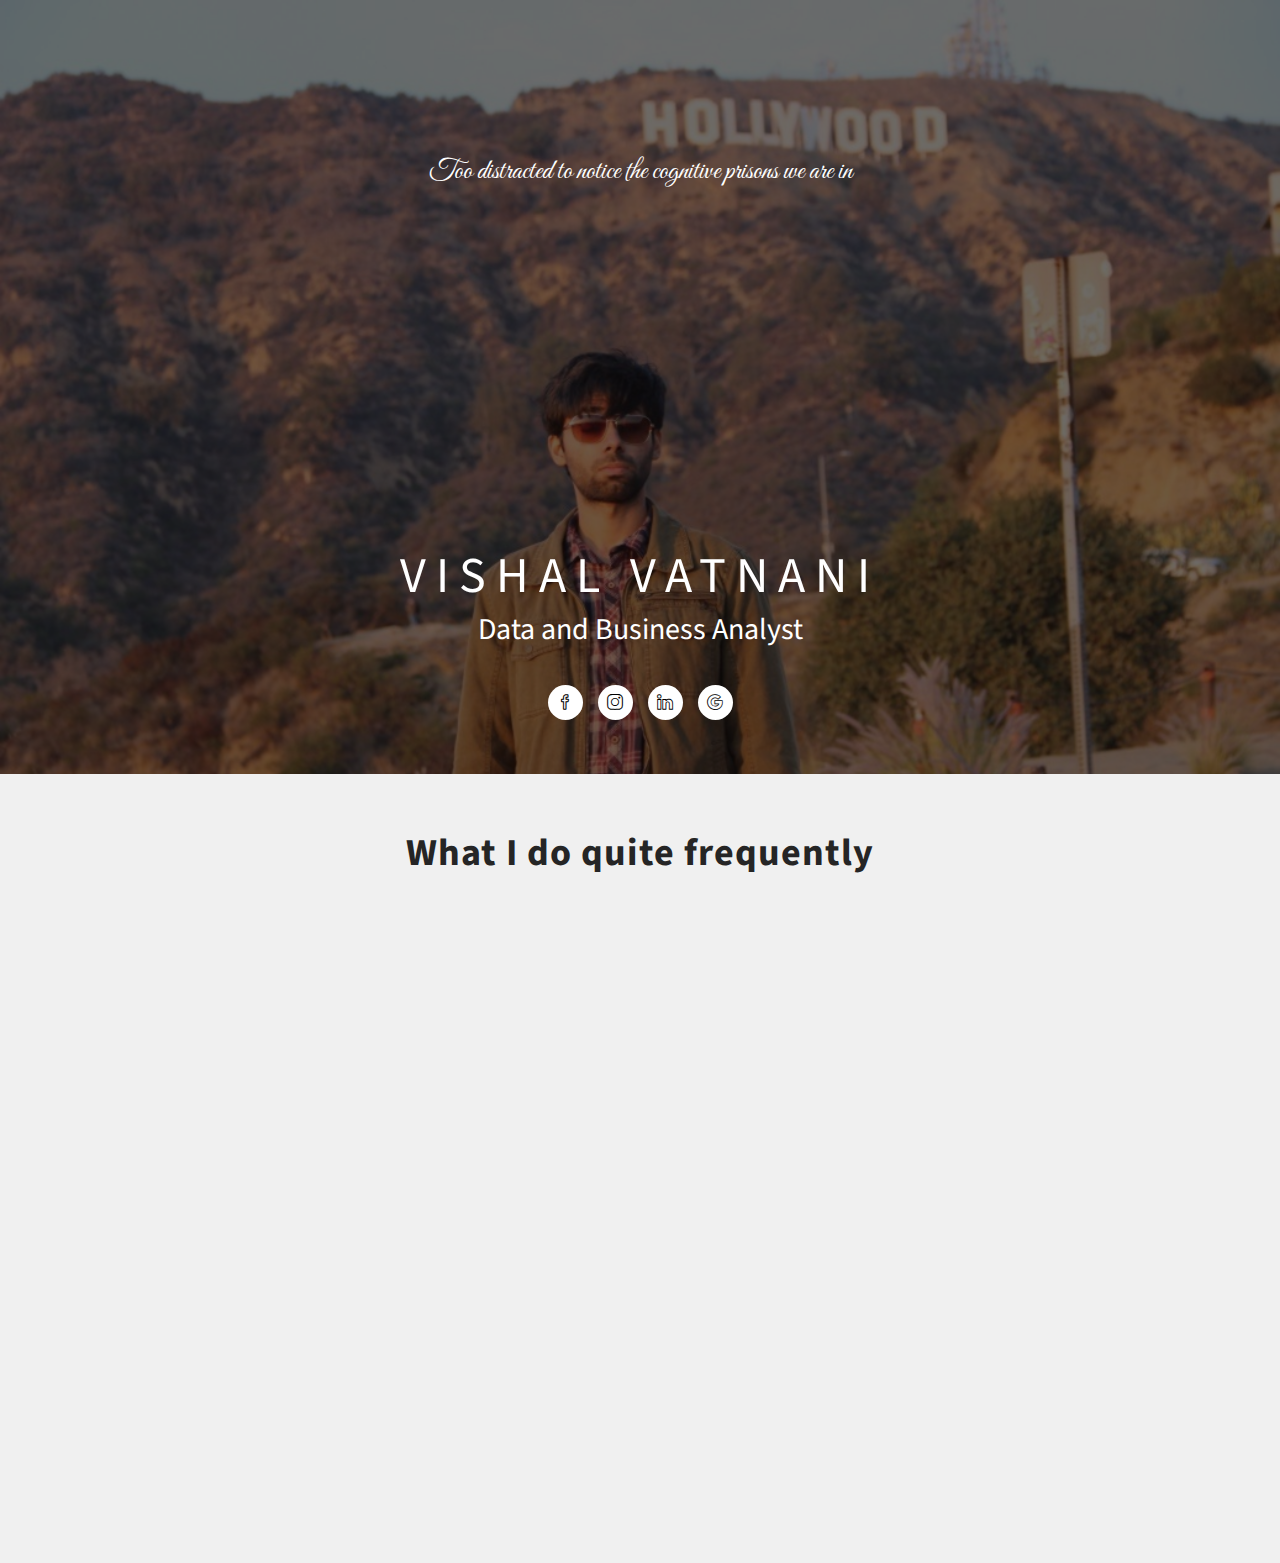
<file: index.html>
<!DOCTYPE html>
<html lang="en">
  <head>
    <!-- Required meta tags -->
    <meta charset="utf-8">
    <meta name="viewport" content="width=device-width, initial-scale=1, shrink-to-fit=no">

    <title>Vishal Vatnani</title>

    <!-- Bootstrap CSS -->
    <link rel="stylesheet" type="text/css" href="assets/css/bootstrap.min.css" >
    <!-- Fonts -->
    <link rel="stylesheet" href="https://use.fontawesome.com/releases/v5.6.3/css/all.css" integrity="sha384-UHRtZLI+pbxtHCWp1t77Bi1L4ZtiqrqD80Kn4Z8NTSRyMA2Fd33n5dQ8lWUE00s/" crossorigin="anonymous">
    <!-- Icon -->
    <link rel="stylesheet" type="text/css" href="assets/fonts/simple-line-icons.css">
    <!-- Slicknav -->
    <link rel="stylesheet" type="text/css" href="assets/css/slicknav.css">
    <!-- Nivo Lightbox -->
    <link rel="stylesheet" type="text/css" href="assets/css/nivo-lightbox.css" >
    <!-- Animate -->
    <link rel="stylesheet" type="text/css" href="assets/css/animate.css">
    <!-- Main Style -->
    <link rel="stylesheet" type="text/css" href="assets/css/main.css">
    <!-- Responsive Style -->
    <link rel="stylesheet" type="text/css" href="assets/css/responsive.css">

  </head>
  <body>

      <!-- Hero Area Start -->
      <div id="hero-area" class="hero-area-bg">
        <div class="overlay"></div>
        <div class="container">
          <div class="row">
            <div class="col-md-12 col-sm-12 text-center">
              <div class="contents">
               
               	<h3 class="script-font">Too distracted to notice the cognitive prisons we are in
               	<br/>
               	</h3>

               
                <div class = "hide-space">
	                <br/>
	                <br/>
	                <br/>
	                <br/>
	                <br/>
	                <br/>
	                <br/>
	                <br/>
	                <br/>
	                <br/>


                </div>

                <h1 class="head-title">Vishal Vatnani</h1>
                <p>Data and Business Analyst</p>

                <ul class="social-icon wow fadeInUp" data-wow-delay="0.8s">
                  <li>
                    <a class="facebook" href="https://fb.com/vishalvatnani"><i class="icon-social-facebook"></i></a>
                  </li>
                  <li>
                  <li>
                    <a class="instagram" href="https://instagram.com/vishalvatnani"><i class="icon-social-instagram"></i></a>
                  </li>
                  <li>
                    <a class="linkedin" href="https://linkedin.com/in/vishal-vatnani-22b81688/"><i class="icon-social-linkedin"></i></a>
                  </li>
                  <li>
                    <a class="google" href="https://plus.google.com/+vishalvatnani15"><i class="icon-social-google"></i></a>
                  </li>
                </ul>
                
              </div>
            </div>
          </div>
        </div>
      </div>
      <!-- Hero Area End -->

    </header>
    <!-- Header Area wrapper End -->

    <!-- Services Section Start -->
    <section id="services" class="services section-padding">
      <h2 class="section-title wow flipInX" data-wow-delay="0.4s">What I do quite frequently</h2>
      <div class="container">
        <div class="row">
          <!-- Services item -->
          <div class="col-md-6 col-lg-3 col-xs-12">
            <div class="services-item wow fadeInDown" data-wow-delay="0.3s">
              <div class="icon">
                <i class="icon-graph"></i>
              </div>
              <div class="services-content">
                <h3><a href="#">Data Analytics</a></h3>
                <p>I play the role of a full-time Data Analyst at Hair & Compounds, Inc. where I design and deploy the necessary analytics implementations to answer questions such as, "What is the churn rate this month? What is our CAC per channel? How many interactions can predict a sale? What are our most loyal customer segments?" <br/> I use Python, R, SQL, BigQuery, Google App Engine, Google Sheets, Data Studio, Tableau, Mode, Elasticsearch, Google Analytics, and anything that I can learn to get "the job done"</p>
              </div>
            </div>
          </div>
          <!-- Services item -->
          <div class="col-md-6 col-lg-3 col-xs-12">
            <div class="services-item wow fadeInDown" data-wow-delay="0.6s">
              <div class="icon">
                <i class="icon-pie-chart"></i>
              </div>
              <div class="services-content">
                <h3><a href="#">Marketing Analytics</a></h3>
                <p>At H&C, I also get to create and monitor ad campaigns on Facebook & Instagram, test hypotheses and design experiments for website & landing pages, curate written and visual content after validating customer needs through data analysis (qualitative and quantitaive); <br/><br/> Apply a "Jobs to be Done" perspective to customer surveys to segment them by their "needs", "anxieties", "struggles", "habits" and then designing value propositions that fit each segment.</p>
              </div>
            </div>
          </div>
          <!-- Services item -->
          <div class="col-md-6 col-lg-3 col-xs-12">
            <div class="services-item wow fadeInDown" data-wow-delay="0.9s">
              <div class="icon">
                <i class="icon-rocket"></i>
              </div>
              <div class="services-content">
                <h3><a href="#">Web App Development</a></h3>
                <p>Again, at H&C, I maintain and develop the front-end Shopify store and implement analytics & tracking using Javascript, Firebase, and Google Tag Manager. For website optimization and improvements, I use HTML, CSS, JS. I also create high level dashboards using R-shiny. Outside of work, I work on Wordpress and Django to create hobby websites and blogs for my friends. I also used Eve and Flask (Python + MongoDB) for an analytics API development project with Utonexus.com</p>
              </div>
            </div>
          </div>
          <!-- Services item -->
          <div class="col-md-6 col-lg-3 col-xs-12">
            <div class="services-item wow fadeInDown" data-wow-delay="1.2s">
              <div class="icon">
                <i class="icon-puzzle"></i>
              </div>
              <div class="services-content">
                <h3><a href="#">Academic Research</a></h3>
                <p>Above all, I am most passionate about academic research in Information Systems and HCI. I am currently in the process of re-writing my paper that I submitted to CHI 2019 conference. My favorite research topics are behavioral and quantitative in nature involving the study of computer mediated collaboration, virtual groups, sociology & information technology, and psychological personality</p>
              </div>
            </div>
          </div>
        </div>
      </div>
    </section>
    <!-- Services Section End -->



    <!-- jQuery first, then Popper.js, then Bootstrap JS -->
    <script src="assets/js/jquery-min.js"></script>
    <script src="assets/js/popper.min.js"></script>
    <script src="assets/js/bootstrap.min.js"></script>
    <script src="assets/js/jquery.mixitup.js"></script>
    <script src="assets/js/jquery.counterup.min.js"></script>
    <script src="assets/js/waypoints.min.js"></script>
    <script src="assets/js/wow.js"></script>
    <script src="assets/js/jquery.nav.js"></script>
    <script src="assets/js/jquery.easing.min.js"></script>  
    <script src="assets/js/nivo-lightbox.js"></script>
    <script src="assets/js/jquery.slicknav.js"></script>
    <script src="assets/js/main.js"></script>

  </body>
</html>
</file>
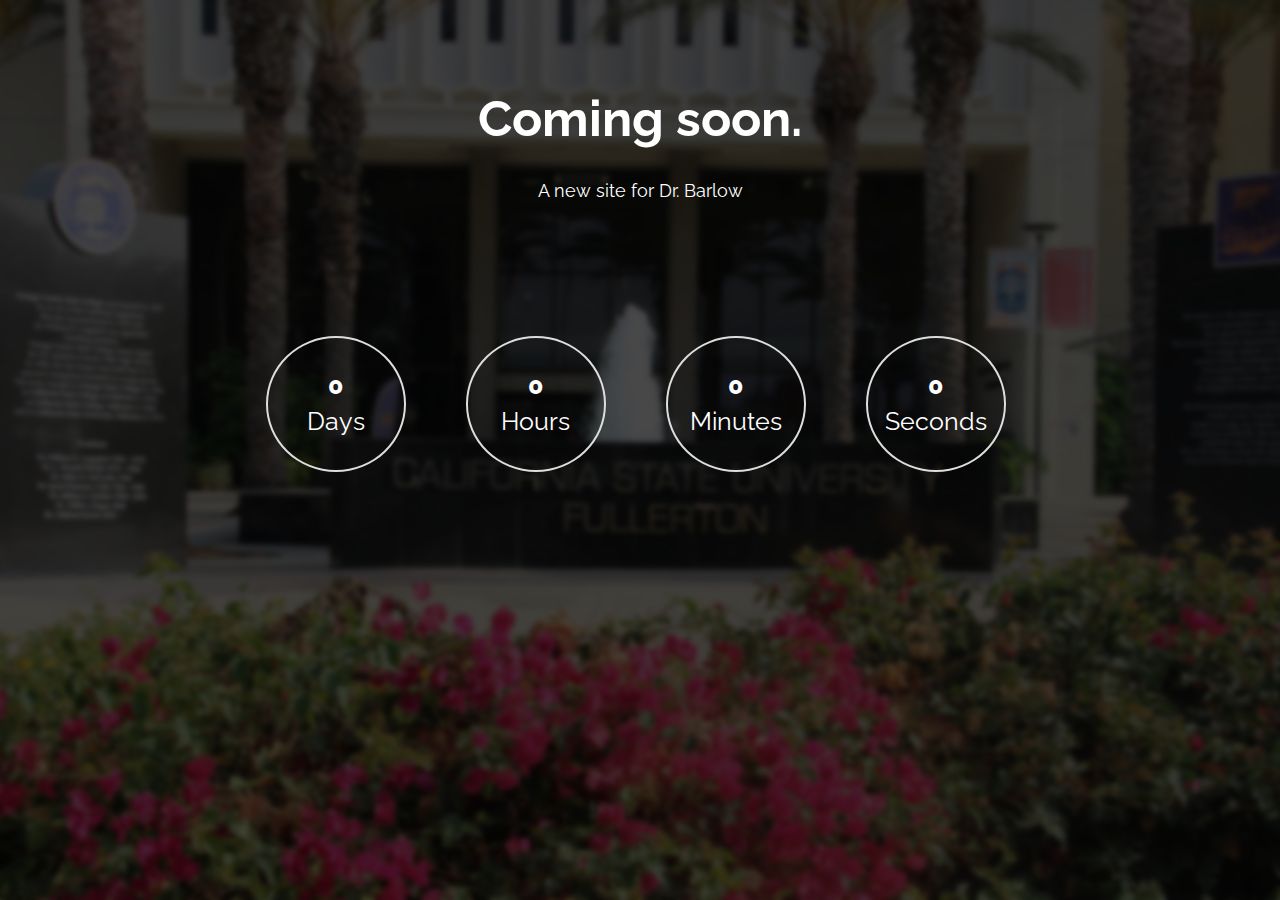
<file: aam-coming-soon/index.html>
<!DOCTYPE html><html lang="en" >  <head>    <meta charset="utf-8">    <meta http-equiv="X-UA-Compatible" content="IE=edge">    <meta name="viewport" content="width=device-width, initial-scale=1">    <title>Coming soon!</title>	<!--Core CSS -->	<link href="http://maxcdn.bootstrapcdn.com/font-awesome/4.2.0/css/font-awesome.min.css" rel="stylesheet">	<link rel="stylesheet" href="css/animate.css">    <link href="css/bootstrap.min.css" rel="stylesheet">	 <!-- Custom styles for this template -->    <link href="style.css" rel="stylesheet">    <link href="css/style-responsive.css" rel="stylesheet">  </head>  <body >  <!-- Header Section Start -->	<header id="header_part">		<div class="header_part" id="head">			<div class="overlay">				<div class="start_part">							<div class="container">							<div class="row">								<div class="col-xs-12 col-sm-12 col-md-12 col-lg-12">									<div class="row">									<br/>									<br/>									<br/>										<!-- Site Title start-->											<div class="site_title">											<h1>Coming soon.</h1>											<p>A new site for Dr. Barlow</p>											<br/>											<br/>											<br/>										</div>										<!-- Site Title end-->										<!-- Countdown start -->										<div class="countdown wow bounceInUp">											<div class="defaultCountdown"></div>										</div>										<!-- Countdown end-->									</div>								</div>							</div>						</div>				</div>	   <!--Core js-->    <script src="https://ajax.googleapis.com/ajax/libs/jquery/1.11.1/jquery.min.js"></script>    <script src="js/bootstrap.min.js"></script>    <script src="js/jquery.smooth-scroll.js"></script>    <script src="js/wow.min.js"></script>    <script src="js/jquery.countdown.min.js"></script>	<!--common script init for all pages-->    <script src="js/script.js"></script>	  </body></html>
</file>
<file: assets/fonts/simple-line-icons.css>
@font-face {
	font-family: 'Simple-Line-Icons';
	src:url('../fonts/line-icons/Simple-Line-Icons.eot');
	src:url('../fonts/line-icons/Simple-Line-Icons.eot?#iefix') format('embedded-opentype'),
		url('../fonts/line-icons/Simple-Line-Icons.woff') format('woff'),
		url('../fonts/line-icons/Simple-Line-Icons.ttf') format('truetype'),
		url('../fonts/line-icons/Simple-Line-Icons.svg#Simple-Line-Icons') format('svg');
		font-weight: normal;
		font-style: normal;
}
/*
 Use the following CSS code if you want to have a class per icon.
 Instead of a list of all class selectors, you can use the generic [class*="icon-"] selector, but it's slower:
*/
.icon-user,
.icon-people,
.icon-user-female,
.icon-user-follow,
.icon-user-following,
.icon-user-unfollow,
.icon-login,
.icon-logout,
.icon-emotsmile,
.icon-phone,
.icon-call-end,
.icon-call-in,
.icon-call-out,
.icon-map,
.icon-location-pin,
.icon-direction,
.icon-directions,
.icon-compass,
.icon-layers,
.icon-menu,
.icon-list,
.icon-options-vertical,
.icon-options,
.icon-arrow-down,
.icon-arrow-left,
.icon-arrow-right,
.icon-arrow-up,
.icon-arrow-up-circle,
.icon-arrow-left-circle,
.icon-arrow-right-circle,
.icon-arrow-down-circle,
.icon-check,
.icon-clock,
.icon-plus,
.icon-minus,
.icon-close,
.icon-event,
.icon-exclamation,
.icon-organization,
.icon-trophy,
.icon-screen-smartphone,
.icon-screen-desktop,
.icon-plane,
.icon-notebook,
.icon-mustache,
.icon-mouse,
.icon-magnet,
.icon-energy,
.icon-disc,
.icon-cursor,
.icon-cursor-move,
.icon-crop,
.icon-chemistry,
.icon-speedometer,
.icon-shield,
.icon-screen-tablet,
.icon-magic-wand,
.icon-hourglass,
.icon-graduation,
.icon-ghost,
.icon-game-controller,
.icon-fire,
.icon-eyeglass,
.icon-envelope-open,
.icon-envelope-letter,
.icon-bell,
.icon-badge,
.icon-anchor,
.icon-wallet,
.icon-vector,
.icon-speech,
.icon-puzzle,
.icon-printer,
.icon-present,
.icon-playlist,
.icon-pin,
.icon-picture,
.icon-handbag,
.icon-globe-alt,
.icon-globe,
.icon-folder-alt,
.icon-folder,
.icon-film,
.icon-feed,
.icon-drop,
.icon-drawer,
.icon-docs,
.icon-doc,
.icon-diamond,
.icon-cup,
.icon-calculator,
.icon-bubbles,
.icon-briefcase,
.icon-book-open,
.icon-basket-loaded,
.icon-basket,
.icon-bag,
.icon-action-undo,
.icon-action-redo,
.icon-wrench,
.icon-umbrella,
.icon-trash,
.icon-tag,
.icon-support,
.icon-frame,
.icon-size-fullscreen,
.icon-size-actual,
.icon-shuffle,
.icon-share-alt,
.icon-share,
.icon-rocket,
.icon-question,
.icon-pie-chart,
.icon-pencil,
.icon-note,
.icon-loop,
.icon-home,
.icon-grid,
.icon-graph,
.icon-microphone,
.icon-music-tone-alt,
.icon-music-tone,
.icon-earphones-alt,
.icon-earphones,
.icon-equalizer,
.icon-like,
.icon-dislike,
.icon-control-start,
.icon-control-rewind,
.icon-control-play,
.icon-control-pause,
.icon-control-forward,
.icon-control-end,
.icon-volume-1,
.icon-volume-2,
.icon-volume-off,
.icon-calendar,
.icon-bulb,
.icon-chart,
.icon-ban,
.icon-bubble,
.icon-camrecorder,
.icon-camera,
.icon-cloud-download,
.icon-cloud-upload,
.icon-envelope,
.icon-eye,
.icon-flag,
.icon-heart,
.icon-info,
.icon-key,
.icon-link,
.icon-lock,
.icon-lock-open,
.icon-magnifier,
.icon-magnifier-add,
.icon-magnifier-remove,
.icon-paper-clip,
.icon-paper-plane,
.icon-power,
.icon-refresh,
.icon-reload,
.icon-settings,
.icon-star,
.icon-symbol-female,
.icon-symbol-male,
.icon-target,
.icon-credit-card,
.icon-paypal,
.icon-social-tumblr,
.icon-social-twitter,
.icon-social-facebook,
.icon-social-instagram,
.icon-social-linkedin,
.icon-social-pinterest,
.icon-social-github,
.icon-social-google,
.icon-social-reddit,
.icon-social-skype,
.icon-social-dribbble,
.icon-social-behance,
.icon-social-foursqare,
.icon-social-soundcloud,
.icon-social-spotify,
.icon-social-stumbleupon,
.icon-social-youtube,
.icon-social-dropbox,
.icon-social-vkontakte,
.icon-social-steam {
  font-family: 'simple-line-icons';
  speak: none;
  font-style: normal;
  font-weight: normal;
  font-variant: normal;
  text-transform: none;
  line-height: 1;
  /* Better Font Rendering =========== */
  -webkit-font-smoothing: antialiased;
  -moz-osx-font-smoothing: grayscale;
}
.icon-user:before {
  content: "\e005";
}
.icon-people:before {
  content: "\e001";
}
.icon-user-female:before {
  content: "\e000";
}
.icon-user-follow:before {
  content: "\e002";
}
.icon-user-following:before {
  content: "\e003";
}
.icon-user-unfollow:before {
  content: "\e004";
}
.icon-login:before {
  content: "\e066";
}
.icon-logout:before {
  content: "\e065";
}
.icon-emotsmile:before {
  content: "\e021";
}
.icon-phone:before {
  content: "\e600";
}
.icon-call-end:before {
  content: "\e048";
}
.icon-call-in:before {
  content: "\e047";
}
.icon-call-out:before {
  content: "\e046";
}
.icon-map:before {
  content: "\e033";
}
.icon-location-pin:before {
  content: "\e096";
}
.icon-direction:before {
  content: "\e042";
}
.icon-directions:before {
  content: "\e041";
}
.icon-compass:before {
  content: "\e045";
}
.icon-layers:before {
  content: "\e034";
}
.icon-menu:before {
  content: "\e601";
}
.icon-list:before {
  content: "\e067";
}
.icon-options-vertical:before {
  content: "\e602";
}
.icon-options:before {
  content: "\e603";
}
.icon-arrow-down:before {
  content: "\e604";
}
.icon-arrow-left:before {
  content: "\e605";
}
.icon-arrow-right:before {
  content: "\e606";
}
.icon-arrow-up:before {
  content: "\e607";
}
.icon-arrow-up-circle:before {
  content: "\e078";
}
.icon-arrow-left-circle:before {
  content: "\e07a";
}
.icon-arrow-right-circle:before {
  content: "\e079";
}
.icon-arrow-down-circle:before {
  content: "\e07b";
}
.icon-check:before {
  content: "\e080";
}
.icon-clock:before {
  content: "\e081";
}
.icon-plus:before {
  content: "\e095";
}
.icon-minus:before {
  content: "\e615";
}
.icon-close:before {
  content: "\e082";
}
.icon-event:before {
  content: "\e619";
}
.icon-exclamation:before {
  content: "\e617";
}
.icon-organization:before {
  content: "\e616";
}
.icon-trophy:before {
  content: "\e006";
}
.icon-screen-smartphone:before {
  content: "\e010";
}
.icon-screen-desktop:before {
  content: "\e011";
}
.icon-plane:before {
  content: "\e012";
}
.icon-notebook:before {
  content: "\e013";
}
.icon-mustache:before {
  content: "\e014";
}
.icon-mouse:before {
  content: "\e015";
}
.icon-magnet:before {
  content: "\e016";
}
.icon-energy:before {
  content: "\e020";
}
.icon-disc:before {
  content: "\e022";
}
.icon-cursor:before {
  content: "\e06e";
}
.icon-cursor-move:before {
  content: "\e023";
}
.icon-crop:before {
  content: "\e024";
}
.icon-chemistry:before {
  content: "\e026";
}
.icon-speedometer:before {
  content: "\e007";
}
.icon-shield:before {
  content: "\e00e";
}
.icon-screen-tablet:before {
  content: "\e00f";
}
.icon-magic-wand:before {
  content: "\e017";
}
.icon-hourglass:before {
  content: "\e018";
}
.icon-graduation:before {
  content: "\e019";
}
.icon-ghost:before {
  content: "\e01a";
}
.icon-game-controller:before {
  content: "\e01b";
}
.icon-fire:before {
  content: "\e01c";
}
.icon-eyeglass:before {
  content: "\e01d";
}
.icon-envelope-open:before {
  content: "\e01e";
}
.icon-envelope-letter:before {
  content: "\e01f";
}
.icon-bell:before {
  content: "\e027";
}
.icon-badge:before {
  content: "\e028";
}
.icon-anchor:before {
  content: "\e029";
}
.icon-wallet:before {
  content: "\e02a";
}
.icon-vector:before {
  content: "\e02b";
}
.icon-speech:before {
  content: "\e02c";
}
.icon-puzzle:before {
  content: "\e02d";
}
.icon-printer:before {
  content: "\e02e";
}
.icon-present:before {
  content: "\e02f";
}
.icon-playlist:before {
  content: "\e030";
}
.icon-pin:before {
  content: "\e031";
}
.icon-picture:before {
  content: "\e032";
}
.icon-handbag:before {
  content: "\e035";
}
.icon-globe-alt:before {
  content: "\e036";
}
.icon-globe:before {
  content: "\e037";
}
.icon-folder-alt:before {
  content: "\e039";
}
.icon-folder:before {
  content: "\e089";
}
.icon-film:before {
  content: "\e03a";
}
.icon-feed:before {
  content: "\e03b";
}
.icon-drop:before {
  content: "\e03e";
}
.icon-drawer:before {
  content: "\e03f";
}
.icon-docs:before {
  content: "\e040";
}
.icon-doc:before {
  content: "\e085";
}
.icon-diamond:before {
  content: "\e043";
}
.icon-cup:before {
  content: "\e044";
}
.icon-calculator:before {
  content: "\e049";
}
.icon-bubbles:before {
  content: "\e04a";
}
.icon-briefcase:before {
  content: "\e04b";
}
.icon-book-open:before {
  content: "\e04c";
}
.icon-basket-loaded:before {
  content: "\e04d";
}
.icon-basket:before {
  content: "\e04e";
}
.icon-bag:before {
  content: "\e04f";
}
.icon-action-undo:before {
  content: "\e050";
}
.icon-action-redo:before {
  content: "\e051";
}
.icon-wrench:before {
  content: "\e052";
}
.icon-umbrella:before {
  content: "\e053";
}
.icon-trash:before {
  content: "\e054";
}
.icon-tag:before {
  content: "\e055";
}
.icon-support:before {
  content: "\e056";
}
.icon-frame:before {
  content: "\e038";
}
.icon-size-fullscreen:before {
  content: "\e057";
}
.icon-size-actual:before {
  content: "\e058";
}
.icon-shuffle:before {
  content: "\e059";
}
.icon-share-alt:before {
  content: "\e05a";
}
.icon-share:before {
  content: "\e05b";
}
.icon-rocket:before {
  content: "\e05c";
}
.icon-question:before {
  content: "\e05d";
}
.icon-pie-chart:before {
  content: "\e05e";
}
.icon-pencil:before {
  content: "\e05f";
}
.icon-note:before {
  content: "\e060";
}
.icon-loop:before {
  content: "\e064";
}
.icon-home:before {
  content: "\e069";
}
.icon-grid:before {
  content: "\e06a";
}
.icon-graph:before {
  content: "\e06b";
}
.icon-microphone:before {
  content: "\e063";
}
.icon-music-tone-alt:before {
  content: "\e061";
}
.icon-music-tone:before {
  content: "\e062";
}
.icon-earphones-alt:before {
  content: "\e03c";
}
.icon-earphones:before {
  content: "\e03d";
}
.icon-equalizer:before {
  content: "\e06c";
}
.icon-like:before {
  content: "\e068";
}
.icon-dislike:before {
  content: "\e06d";
}
.icon-control-start:before {
  content: "\e06f";
}
.icon-control-rewind:before {
  content: "\e070";
}
.icon-control-play:before {
  content: "\e071";
}
.icon-control-pause:before {
  content: "\e072";
}
.icon-control-forward:before {
  content: "\e073";
}
.icon-control-end:before {
  content: "\e074";
}
.icon-volume-1:before {
  content: "\e09f";
}
.icon-volume-2:before {
  content: "\e0a0";
}
.icon-volume-off:before {
  content: "\e0a1";
}
.icon-calendar:before {
  content: "\e075";
}
.icon-bulb:before {
  content: "\e076";
}
.icon-chart:before {
  content: "\e077";
}
.icon-ban:before {
  content: "\e07c";
}
.icon-bubble:before {
  content: "\e07d";
}
.icon-camrecorder:before {
  content: "\e07e";
}
.icon-camera:before {
  content: "\e07f";
}
.icon-cloud-download:before {
  content: "\e083";
}
.icon-cloud-upload:before {
  content: "\e084";
}
.icon-envelope:before {
  content: "\e086";
}
.icon-eye:before {
  content: "\e087";
}
.icon-flag:before {
  content: "\e088";
}
.icon-heart:before {
  content: "\e08a";
}
.icon-info:before {
  content: "\e08b";
}
.icon-key:before {
  content: "\e08c";
}
.icon-link:before {
  content: "\e08d";
}
.icon-lock:before {
  content: "\e08e";
}
.icon-lock-open:before {
  content: "\e08f";
}
.icon-magnifier:before {
  content: "\e090";
}
.icon-magnifier-add:before {
  content: "\e091";
}
.icon-magnifier-remove:before {
  content: "\e092";
}
.icon-paper-clip:before {
  content: "\e093";
}
.icon-paper-plane:before {
  content: "\e094";
}
.icon-power:before {
  content: "\e097";
}
.icon-refresh:before {
  content: "\e098";
}
.icon-reload:before {
  content: "\e099";
}
.icon-settings:before {
  content: "\e09a";
}
.icon-star:before {
  content: "\e09b";
}
.icon-symbol-female:before {
  content: "\e09c";
}
.icon-symbol-male:before {
  content: "\e09d";
}
.icon-target:before {
  content: "\e09e";
}
.icon-credit-card:before {
  content: "\e025";
}
.icon-paypal:before {
  content: "\e608";
}
.icon-social-tumblr:before {
  content: "\e00a";
}
.icon-social-twitter:before {
  content: "\e009";
}
.icon-social-facebook:before {
  content: "\e00b";
}
.icon-social-instagram:before {
  content: "\e609";
}
.icon-social-linkedin:before {
  content: "\e60a";
}
.icon-social-pinterest:before {
  content: "\e60b";
}
.icon-social-github:before {
  content: "\e60c";
}
.icon-social-google:before {
  content: "\e60d";
}
.icon-social-reddit:before {
  content: "\e60e";
}
.icon-social-skype:before {
  content: "\e60f";
}
.icon-social-dribbble:before {
  content: "\e00d";
}
.icon-social-behance:before {
  content: "\e610";
}
.icon-social-foursqare:before {
  content: "\e611";
}
.icon-social-soundcloud:before {
  content: "\e612";
}
.icon-social-spotify:before {
  content: "\e613";
}
.icon-social-stumbleupon:before {
  content: "\e614";
}
.icon-social-youtube:before {
  content: "\e008";
}
.icon-social-dropbox:before {
  content: "\e00c";
}
.icon-social-vkontakte:before {
  content: "\e618";
}
.icon-social-steam:before {
  content: "\e620";
}
</file>
<file: assets/css/main.css>
@import url("https://fonts.googleapis.com/css?family=Great+Vibes|Shadows+Into+Light|Source+Sans+Pro:400,700");

html {
  overflow-x: hidden;
}

body {
  background: #fff;
  font-size: 14px;
  font-weight: 400;
  font-family: "Source Sans Pro", sans-serif;
  -webkit-box-sizing: border-box;
  -moz-box-sizing: border-box;
  box-sizing: border-box;
  -webkit-font-smoothing: subpixel-antialiased;
  color: #666;
  line-height: 25px;
  -webkit-backface-visibility: hidden;
  backface-visibility: hidden;
  overflow-x: hidden;
}

h1, h2, h3, h4 {
  font-size: 38px;
  font-weight: 700;
  font-family: "Source Sans Pro", sans-serif;
}

.script-font {
  font-family: 'Great Vibes', cursive;
  font-weight: 100;
  font-size: 28px;
}

a {
  -webkit-transition: all 0.2s linear;
  -moz-transition: all 0.2s linear;
  -o-transition: all 0.2s linear;
  transition: all 0.2s linear;
}

a:hover {
  text-decoration: none;
}

a a:focus {
  outline: none;
}

p {
  font-weight: 400;
  font-family: "Source Sans Pro", sans-serif;
  margin: 0px;
  font-size: 14px;
}

ul, ol {
  list-style: outside none none;
  margin: 0;
  padding: 0;
}

ul li, ol li {
  list-style: none;
}

.hero-heading {
  font-size: 48px;
  font-weight: 700;
  color: #fff;
  text-transform: capitalize;
  line-height: 70px;
  letter-spacing: 0.1rem;
}

.hero-sub-heading {
  font-size: 20px;
  font-weight: 400;
  color: #e6e6e6;
  line-height: 45px;
  letter-spacing: 0.1rem;
}

.section-titile-bg {
  display: inline;
  font-size: 115px;
  font-weight: 700;
  height: 100%;
  left: -173px;
  opacity: 0.1;
  position: absolute;
  top: -14px;
  width: 100%;
  text-align: center;
}

.section-title-header p {
  text: center;
  font-weight: 400;
  line-height: 26px;
  padding-bottom: 36px;
}

.section-title {
  color: #252525;
  font-size: 38px;
  text-align: center;
  letter-spacing: 1px;
  line-height: 1;
  margin-bottom: 48px;
  padding: 0 10px;
  position: relative;
}

.btn {
  font-size: 14px;
  padding: 10px 30px;
  border-radius: 0px;
  cursor: pointer;
  font-weight: 400;
  color: #fff;
  border-radius: 4px;
  text-transform: uppercase;
  -webkit-transition: all 0.2s linear;
  -moz-transition: all 0.2s linear;
  -o-transition: all 0.2s linear;
  transition: all 0.2s linear;
  display: inline-block;
}

.btn:focus,
.btn:active {
  box-shadow: none;
  outline: none;
  color: #fff;
}

.btn-common {
  background-color: #00b4d9;
  position: relative;
  z-index: 1;
}

.btn-common:hover {
  color: #fff;
  background-color: #21cff3;
  box-shadow: 0 6px 22px rgba(0, 0, 0, 0.1);
  transition: all .2s ease-in-out;
  -moz-transition: all .2s ease-in-out;
  -webkit-transition: all .2s ease-in-out;
}

.btn-danger:hover {
  background-color: #f55262;
  border-color: #f55262;
  box-shadow: 0 6px 22px rgba(0, 0, 0, 0.1);
  transition: all .2s ease-in-out;
  -moz-transition: all .2s ease-in-out;
  -webkit-transition: all .2s ease-in-out;
}

.btn-border {
  color: #fff;
  background-color: transparent;
  border: 1px solid #fff;
}

.btn-border:hover {
  border: 1px solid #fff;
  color: #fff;
  background-color: rgba(255, 255, 255, 0.2);
}

.btn-lg {
  padding: 14px 33px;
  text-transform: uppercase;
  font-size: 16px;
}

.btn-rm {
  padding: 7px 10px;
  text-transform: capitalize;
}

button:focus {
  outline: none !important;
}

.icon-close, .icon-check {
  color: #00b4d9;
}

.social-icon li {
  display: inline-block;
}

.social-icon li a {
  color: #000;
  background: #fff;
  width: 35px;
  height: 35px;
  line-height: 38px;
  display: block;
  text-align: center;
  border-radius: 100%;
  font-size: 16px;
  margin: 15px 6px 12px 6px;
  transition: all 0.3s ease-in-out 0s;
  -moz-transition: all 0.3s ease-in-out 0s;
  -webkit-transition: all 0.3s ease-in-out 0s;
  -o-transition: all 0.3s ease-in-out 0s;
}

.social-icon li a:hover {
  color: #fff;
}

.social-icon li .facebook:hover {
  background: #3b5999;
}

.social-icon li .twitter:hover {
  background: #4A9CEC;
}

.social-icon li .instagram:hover {
  background: #D6274D;
}

.social-icon li .linkedin:hover {
  background: #1260A2;
}

.social-icon li .google:hover {
  background: #CE332A;
}

/* ScrollToTop */
a.back-to-top {
  display: none;
  position: fixed;
  bottom: 18px;
  right: 15px;
  text-decoration: none;
}

a.back-to-top i {
  display: block;
  font-size: 22px;
  width: 40px;
  height: 40px;
  line-height: 40px;
  color: #fff;
  background: #00b4d9;
  border-radius: 2px;
  text-align: center;
  transition: all 0.2s ease-in-out;
  -moz-transition: all 0.2s ease-in-out;
  -webkit-transition: all 0.2s ease-in-out;
  -o-transition: all 0.2s ease-in-out;
  box-shadow: 0 0 4px rgba(0, 0, 0, 0.14), 0 4px 8px rgba(0, 0, 0, 0.28);
}

a.back-to-top:hover, a.back-to-top:focus {
  text-decoration: none;
}

#loader {
  position: fixed;
  background: #fff;
  top: 0;
  left: 0;
  width: 100%;
  height: 100%;
  z-index: 9999999999;
}

.square-spin {
  position: absolute;
  top: 50%;
  left: 50%;
  margin-left: -40px;
  margin-top: -40px;
}

.square-spin img {
  max-width: 64px;
}

.section-padding {
  padding: 60px 0;
}

#about .img-thumb img {
  border: 8px solid #fff;
  box-shadow: 0px 0px 30px rgba(0, 0, 0, 0.2);
}

.profile-wrapper {
  padding: 45px 0;
}

.profile-wrapper .btn {
  margin: 10px 10px 0px 0px;
}

.profile-wrapper .btn i {
  vertical-align: middle;
  margin-right: 5px;
}

.about-profile {
  position: relative;
  margin: 20px 0 20px 0;
}

.about-profile .pro-title {
  font-weight: 700;
  color: #040404;
  position: relative;
  width: 120px;
  display: inline-block;
  margin-bottom: 5px;
}

.about-profile .pro-title:after {
  position: absolute;
  content: ':';
  color: #040404;
  font-size: 14px;
  left: 77px;
}

.about-profile .admin-sign {
  position: absolute;
  right: 45px;
  bottom: 10px;
}

.counter-section {
  background: url(../img/background/bg-1.jpg);
  overflow: hidden;
  position: relative;
}

.counter-section:before {
  content: '';
  position: absolute;
  top: 0;
  bottom: 0;
  width: 100%;
  height: 100%;
  background: rgba(0, 0, 0, 0.5);
}

.counter-section .counter {
  padding: 30px 0;
}

.counter-section .counter .icon {
  margin-bottom: 30px;
}

.counter-section .counter .icon i {
  font-size: 48px;
  color: #00b4d9;
}

.counter-section .counter p {
  font-size: 18px;
  text-transform: uppercase;
  color: #fff;
  font-weight: 400;
  letter-spacing: 1px;
  margin: 30px 0;
}

.counter-section .counter .counterUp {
  color: #fff;
  font-size: 42px;
  margin-top: 15px;
  font-weight: 700;
}

/* Resume */
.timeline {
  position: relative;
}

.timeline .timelin-title {
  font-size: 20px;
  text-transform: uppercase;
  margin-left: 25px;
}

.timeline li {
  padding: 0 20px 20px 30px;
  list-style: none;
  border-left: 2px solid #f1f1f1;
}

.timeline li .content-text {
  background: #f2f2f2;
  padding: 20px;
}

.timeline li .line-title {
  font-size: 16px;
  line-height: 6px;
}

.timeline li span {
  font-size: 12px;
  padding: 9px 0;
  display: block;
}

.timeline li .line-text {
  color: #888;
  line-height: 18px;
}

.timeline li:first-child:before {
  border: 0;
  background: none;
  position: relative;
}

.timeline li:last-child {
  padding: 0 20px 0px 30px;
}

.timeline li:before {
  content: "";
  border: solid 2px;
  width: 8px;
  height: 8px;
  border-radius: 50px;
  -moz-border-radius: 50px;
  -webkit-border-radius: 50px;
  font-size: 8px;
  margin-left: -35px;
  font-weight: 400;
  background: #fff;
  display: block;
  position: absolute;
  margin-top: 18px;
  border-color: #00b4d9 !important;
}

.timeline li:first-child i {
  font-size: 20px;
  float: left;
  margin-left: -30px;
  line-height: 50px;
  border-radius: 30px;
  margin: -12px -55px;
  background: #00b4d9;
  color: #fff;
  width: 50px;
  height: 50px;
  text-align: center;
}

.navbar-brand {
  position: relative;
  padding: 0px;
}

.top-nav-collapse {
  background: #fff;
  z-index: 999999;
  top: 0px !important;
  min-height: 58px;
  box-shadow: 0px 3px 6px 3px rgba(0, 0, 0, 0.06);
  -webkit-animation-duration: 1s;
  animation-duration: 1s;
  -webkit-animation-fill-mode: both;
  animation-fill-mode: both;
  -webkit-animation-name: fadeInDown;
  animation-name: fadeInDown;
  background: #fff !important;
}

.top-nav-collapse .navbar-brand {
  top: 0px;
}

.top-nav-collapse .navbar-brand img {
  width: 65%;
}

.top-nav-collapse .navbar-nav .nav-link {
  color: #333 !important;
  margin-top: 0px !important;
  margin-bottom: 0px !important;
}

.top-nav-collapse .navbar-nav .nav-link:hover {
  cursor: pointer;
  color: #00b4d9 !important;
}

.top-nav-collapse .navbar-nav li.active a.nav-link {
  color: #00b4d9 !important;
}

.indigo {
  background: #fff;
}

.menu-bg {
  background: transparent;
}

.navbar-expand-lg .navbar-nav .nav-link i {
  font-size: 28px;
  color: #00b4d9;
  vertical-align: middle;
  -webkit-transition: all 0.3s ease-in-out;
  -moz-transition: all 0.3s ease-in-out;
  transition: all 0.3s ease-in-out;
}

.navbar-expand-lg .navbar-nav .nav-link i:hover {
  color: #21cff3;
}

.navbar-expand-lg .navbar-nav .nav-link {
  color: #333;
  font-weight: 700;
  padding: 0 17px;
  margin-top: 15px;
  margin-bottom: 15px;
  line-height: 40px;
  text-transform: uppercase;
  cursor: pointer;
  background: transparent;
  -webkit-transition: all 0.3s ease-in-out;
  -moz-transition: all 0.3s ease-in-out;
  transition: all 0.3s ease-in-out;
}

.navbar-expand-lg .navbar-nav li a:hover,
.navbar-expand-lg .navbar-nav li .active > a,
.navbar-expand-lg .navbar-nav li a:focus {
  color: #00b4d9;
  outline: none;
}

.navbar {
  padding: 0;
}

.navbar li.active a.nav-link {
  color: #00b4d9;
}

.dropdown-toggle::after {
  display: none;
}

.dropdown-menu {
  margin: 0;
  padding: 0;
  display: none;
  position: absolute;
  z-index: 99;
  min-width: 210px;
  background-color: #fff;
  white-space: nowrap;
  border-radius: 4px;
  -webkit-box-shadow: 0 6px 12px rgba(0, 0, 0, 0.175);
  box-shadow: 0 6px 12px rgba(0, 0, 0, 0.175);
  animation: fadeIn 0.4s;
  -webkit-animation: fadeIn 0.4s;
  -moz-animation: fadeIn 0.4s;
  -o-animation: fadeIn 0.4s;
  -ms-animation: fadeIn 0.4s;
}

.dropdown-menu:before {
  content: "";
  display: inline-block;
  position: absolute;
  bottom: 100%;
  left: 20%;
  margin-left: -5px;
  border-right: 10px solid transparent;
  border-left: 10px solid transparent;
  border-bottom: 10px solid #fff;
}

.dropdown:hover .dropdown-menu {
  display: block;
  position: absolute;
  text-align: left;
  top: 100%;
  border: none;
  animation: fadeIn 0.4s;
  -webkit-animation: fadeIn 0.4s;
  -moz-animation: fadeIn 0.4s;
  -o-animation: fadeIn 0.4s;
  -ms-animation: fadeIn 0.4s;
}

.dropdown .dropdown-menu .dropdown-item {
  width: 100%;
  padding: 12px 20px;
  font-size: 14px;
  color: #333;
  border-bottom: 1px solid #f1f1f1;
  text-decoration: none;
  display: inline-block;
  float: left;
  clear: both;
  position: relative;
  outline: 0;
  transition: all 0.3s ease-in-out;
  -webkit-transition: all 0.3s ease-in-out;
  -moz-transition: all 0.3s ease-in-out;
  -o-transition: all 0.3s ease-in-out;
  -ms-transition: all 0.3s ease-in-out;
}

.dropdown .dropdown-menu .dropdown-item:last-child {
  border-bottom: none;
  border-bottom-left-radius: 4px;
  border-bottom-right-radius: 4px;
}

.dropdown .dropdown-menu .dropdown-item:first-child {
  border-top-left-radius: 4px;
  border-top-right-radius: 4px;
}

.dropdown .dropdown-item:focus,
.dropdown .dropdown-item:hover,
.dropdown .dropdown-item.active {
  color: #00b4d9;
}

.dropdown-item.active, .dropdown-item:active {
  background: transparent;
}

.fadeInUpMenu {
  -webkit-animation-name: fadeInUpMenu;
  animation-name: fadeInUpMenu;
}

.slicknav_btn {
  border-color: #00b4d9;
}

.slicknav_menu .slicknav_icon-bar {
  background: #00b4d9;
}

/* only small tablets */
@media (min-width: 768px) and (max-width: 991px) {
  #nav-main li a.nav-link {
    padding-top: 18px;
  }
}

.navbar-toggler {
  display: none;
}

.mobile-menu {
  display: none;
}

.slicknav_menu {
  display: none;
}

@media screen and (max-width: 768px) {
  .navbar-header {
    width: 100%;
  }
  .navbar-brand {
    position: absolute;
    padding: 0px 15px;
    top: 0;
  }
  .navbar-brand img {
    width: 75%;
  }
  #mobile-menu {
    display: none;
  }
  .slicknav_menu {
    display: block;
  }
  .slicknav_nav .active a {
    background: #E91E63;
    color: #fff;
  }
  .slicknav_nav a:hover,
  .slicknav_nav a:focus,
  .slicknav_nav .active {
    color: #00b4d9;
    outline: none;
    background: #f8f9fa;
  }
}

/* ==========================================================================
3. Hero Area
========================================================================== */
.hero-area-bg {
  background: url(../img/IMG_8218.JPG) no-repeat;
  background-size: cover;

}

#hero-area {
  color: #fff;
  overflow: hidden;
  position: relative;
}

#hero-area .overlay {
  position: absolute;
  width: 100%;
  height: 100%;
  top: 0px;
  left: 0px;
  background: #0c0808;
  opacity: 0.6;
}

#hero-area .contents {
  padding: 155px 0px 42px;
}

#hero-area .contents h5 {
  font-size: 50px;
}

#hero-area .contents .head-title {
  color: #fff;
  font-size: 50px;
  letter-spacing: 10px;
  text-transform: uppercase;
  font-weight: 400;
}

#hero-area .contents p {
  font-size: 30px;
  color: #fff;
  font-weight: 400;
  line-height: 30px;
  margin-bottom: 25px;
}

#hero-area .contents .btn {
  margin: 25px 0px;
  text-transform: uppercase;
}

#hero-area .banner_bottom_btn {
  margin-top: 40px;
}

#hero-area .banner_bottom_btn i {
  color: #fff;
  font-size: 48px;
  -webkit-transition: all 0.2s linear;
  -moz-transition: all 0.2s linear;
  -o-transition: all 0.2s linear;
  transition: all 0.2s linear;
}

#hero-area .banner_bottom_btn i:hover {
  color: #ddd;
}

/* ==========================================================================
  Portfolio Section
   ========================================================================== */
#portfolios {
  background: #f2f2f2;
}

#portfolios .mix {
  padding: 10px;
}

#portfolios .portfolio-item .shot-item {
  margin: 0px;
}

#portfolio .mix {
  display: none;
}


.portfolio-img {
  overflow: hidden;
  display: block;
  position: relative;
}

.portfolio-img img {
  width: 100%;
}

.shot-item {
  margin-right: 15px;
  border-radius: 4px;
  background: #fff;
  position: relative;
}

.shot-item img {
  width: 100%;
}


a:not([href]):not([tabindex]) {
  color: #fff;
}

a:not([href]):not([tabindex]):focus, a:not([href]):not([tabindex]):hover {
  color: #fff;
}

/* Services Item */
.services {
  background: #F0F0F0;
}

.services-item {
  background: #fff;
  border-radius: 4px;
  padding: 48px 20px;
  box-shadow: 0px 0px 10px rgba(0, 0, 0, 0.2);
  text-align: center;
  transition: all 0.3s ease-in-out 0s;
  -moz-transition: all 0.3s ease-in-out 0s;
  -webkit-transition: all 0.3s ease-in-out 0s;
  -o-transition: all 0.3s ease-in-out 0s;
}

.services-item .icon i {
  font-size: 42px;
  margin-bottom: 15px;
  text-align: center;
  width: 48px;
  display: block;
  margin: 0 auto;
  height: 48px;
  color: #00b4d9;
}

.services-item .services-content h3 {
  margin-top: 10px;
  margin-bottom: 10px;
}

.services-item .services-content h3 a {
  font-size: 18px;
  text-transform: uppercase;
  color: #666;
}

.services-item .services-content h3 a:hover {
  color: #00b4d9;
}

.services-item .services-content p {
  line-height: 22px;
}

.services-item:hover {
  box-shadow: 0px 0px 30px rgba(0, 0, 0, 0.2);
}

.form-control {
  width: 100%;
  margin-bottom: 20px;
  font-size: 14px;
  border-radius: 0;
  -webkit-transition: all 0.3s;
  -moz-transition: all 0.3s;
  transition: all 0.3s;
  padding: 8px 10px;
  border: 1px solid #e1e1e1;
}

.form-control:focus {
  box-shadow: none;
  outline: none;
}

.btn.disabled, .btn:disabled {
  opacity: 1;
}

.contact-form-area {
  background: #fff;
  box-shadow: 0 0 30px #ededed;
  padding: 60px 40px;
}

.contact-form-area h2 {
  font-size: 18px;
  text-transform: uppercase;
}

.footer-right-contact {
  padding: 4px;
  border: 1px solid #e1e1e1;
  margin-top: 30px;
}

.footer-right-contact .single-contact {
  margin: 10px 22px;
  padding: 3px 55px;
  position: relative;
  color: #666;
}

.footer-right-contact .single-contact p {
  margin-bottom: 5px;
}

.footer-right-contact .single-contact p a {
  color: #666;
}

.footer-right-contact .contact-icon {
  background: #00b4d9;
  color: #fff;
  border-radius: 50%;
  font-size: 20px;
  height: 40px;
  left: 0;
  padding-top: 8px;
  position: absolute;
  text-align: center;
  top: 50%;
  -webkit-transform: translateY(-50%);
  transform: translateY(-50%);
  width: 40px;
}

#contact {
  position: relative;
  overflow: hidden;
}

#contact #contactForm {
  margin-top: 30px;
}

.text-danger {
  font-size: 14px;
  margin-top: 10px;
}

.list-unstyled li {
  color: #d9534f;
}

#conatiner-map {
  margin-top: 30px;
  text-align: center;
  background-color: #fff;
  height: 370px;
  -webkit-transition: all 0.3s;
  -moz-transition: all 0.3s;
  transition: all 0.3s;
  z-index: 101;
  width: 100%;
}

/* Footer Area Start */
.footer-area {
  background: #1C1C20;
}

.footer-area .footer-text p {
  font-size: 14px;
  margin-top: 20px;
  color: #fff;
}

.footer-area .footer-text p a {
  color: #00b4d9;
}

.footer-area .footer-text .nav-inline .nav-link {
  padding: 11px 7px;
  color: #888;
}

.footer-area .footer-text .nav-inline .nav-link:hover {
  color: #00b4d9;
}

.footer-2 {
  background: #252525;
}

.footer-2 img {
  margin-top: -8px;
}

.footer-2 h3 {
  font-size: 20px;
  color: #fff;
  font-weight: 700;
  padding-bottom: 10px;
  letter-spacing: 0.5px;
}

.footer-2 p {
  font-size: 14px;
  color: #fff;
  line-height: 20px;
  margin: 0;
  padding-right: 50px;
}

.footer-2 ul li a {
  color: #fff;
  font-size: 13px;
  font-weight: 400;
}

.footer-2 ul li a:hover {
  color: #00b4d9;
}

#copyright {
  background: #333;
}

#copyright p {
  line-height: 42px;
  color: #fff;
  margin: 0;
}

#copyright p a {
  color: #fff;
}

#copyright p a:hover {
  color: #00b4d9;
}

div + h1 {

padding-top: 100px;

}
</file>
<file: assets/css/responsive.css>
/* only small desktops */
@media (min-width: 992px) and (max-width: 1199px) {
  #hero-area .contents .head-title {
    font-size: 40px;
  }
  .services-item .services-content h3 a {
    font-size: 14px;
  }
}

/* tablets */
@media (max-width: 991px) {
  .section-title {
    font-size: 30px;
    margin-bottom: 30px;
  }
  .services-item .services-content h3 a {
    font-size: 14px;
  }
  .services-item {
    margin-bottom: 20px;
  }
}

/* only small tablets */
@media (min-width: 768px) and (max-width: 991px) {
  .section-title {
    font-size: 26px;
    margin-bottom: 30px;
  }
  .services-item .services-content h3 a {
    font-size: 16px;
  }
  .services-item {
    margin-bottom: 20px;
  }
  .counter-section .counter p {
    font-size: 14px;
  }
}

/* mobile or only mobile */
@media (max-width: 767px) {
  .section-title {
    font-size: 22px;
    margin-bottom: 30px;
  }
  .section-sub {
    font-size: 16px;
  }
  .navbar-brand img {
    margin: 5px 0;
  }
  #hero-area .contents {
    padding: 100px 0px 60px 0px;
  }
  #hero-area .contents .head-title {
    font-size: 22px;
  }
  #hero-area .contents h5 {
    font-size: 32px;
  }
  #hero-area .contents p {
    font-size: 20px;
  }
  .services-item {
    margin-bottom: 20px;
  }
  .timeline li .line-title {
    line-height: 26px;
  }
  .timeline li:first-child i {
    margin: -12px -40px;
  }
  .contact-form-area {
    padding: 40px 0px;
  }
  .footer-right-area {
    margin-top: 20px;
  }

  h3 + h1 {

    margin-top: 300px;

  }

  .hide-space {
    display: block;
  }

  .hero-area-bg {
  background: url(../img/IMG_8218.JPG) no-repeat center;
  background-size: cover;

}
.script-font {

  padding-top: 15%;
}


}
</file>
<file: aam-coming-soon/css/style-responsive.css>
/* Responsive CSS
=====================================================================*/
@media only screen and (min-width: 991px) and (max-width: 1199px) {
.menu_area {
  position: fixed;
  top: 0;
  height:40px;
}
.navbar-default {
  margin-top: -10px;
}
.site_title p {
  padding: 10px;
}
.countdown {
  margin-bottom: 80px;
	width: 83%;
}
.about_icon {
  width: 65%;
}
.about {
  padding: 60px 0 0;
}

}


@media only screen and (min-width: 768px) and (max-width: 990px) {
.menu_area {
  position: fixed;
  top: 0;
  height:40px;
}
.navbar-default {
  margin-top: -10px;
}
.site_title p {
  padding: 10px;
}
.countdown {
margin-bottom: 80px;
width: 100%;
}
.countdown_section {
  margin: 15px 20px auto;
}
.about_icon {
  width: 20%;
}
.about {
  padding: 60px 0 0;
}

}

@media only screen and (min-width: 480px) and (max-width: 767px) {
.menu_area {
display:none;
}
.navbar-default {
  margin-top: -10px;
}
.site_title p {
  padding: 10px;
}
.countdown {
margin: 50px auto;
width: 90%;
}
.countdown_section {

  margin: 15px 20px auto;
  padding: 45px 12px;

  width: 170px;
}
.about_icon {
  width: 30%;
}
.about {
  padding: 60px 0 0;
}
.email_input_box {
  margin: 0 auto 30px;
  width: 87%;
}
}
@media only screen and (min-width: 320px) and (max-width: 479px) {
.menu_area {
display:none;
}

.navbar-default {
  margin-top: -10px;
}
.site_title p {
  padding: 10px;
}
.countdown {
margin: 50px auto;
width: 60%;
}
.countdown_section {

  margin: 15px 20px auto;
  padding: 45px 12px;

  width: 170px;
}
.about_icon {
	width: 45%;
}
.about {
  padding: 60px 0 0;
}
.email_input_box {
  margin: 0 auto 30px;
  width: 87%;
}

}

@media (max-width: 319px) {
.menu_area {
display:none;
}
.site_title p {
  padding: 10px;
}
.navbar-default {
  margin-top: -10px;
}
.countdown {
margin: 50px auto;
width: 70%;
}
.countdown_section {
  margin: 15px 20px auto;
  padding: 45px 12px;
  width: 170px;
}
.about_icon {
	width: 50%;
}
.about {
  padding: 60px 0 0;
}
.email_input_box {
  margin: 0 auto 30px;
  width: 87%;
}
}
</file>
<file: aam-coming-soon/style.css>
@import url(http://fonts.googleapis.com/css?family=Raleway:300,400,600,700,800,900);

/* Reset
=====================================================================*/
*{padding:0;margin:0;}
body{
	background:#ffffff;
	font-family: 'Raleway',sans-serif;
	overflow-x: hidden;
	text-rendering: optimizelegibility;
}

a { 
	color:#ffffff; text-decoration:none; 
}
a:hover { 
	color:#ffffff;text-decoration:none; 
}
a:focus {
	color:#ffffff;
	outline: medium none;
	outline-offset: 0;
}

/* Headings */
h1          { font-size:2em; font-weight:normal; line-height:1.15; }
h2          { font-size:1.5em; line-height:1.25; margin-bottom:.45em; }
h3          { font-size:1.35em; line-height:1.25; margin-bottom:.45em; }
h4          { font-size:1.05em; line-height:1.35; margin-bottom:.45em; }
h5          { font-size:1.05em; line-height:1.35; margin-bottom:.45em; }
h6          { font-size:1em; line-height:1.35; margin-bottom:1em; }

/* Forms */
form          { display:inline; }
fieldset      { border:0; }
legend        { display:none; }

/* Table */
table         { border:0; /*border-collapse:collapse;*/ border-spacing:0; empty-cells:show; font-size:100%; }
caption,th,td { vertical-align:top; text-align:left; font-weight:normal; }

/* Content */
p             { margin:0 0 1em; }
strong        { font-weight:bold; }
address       { font-style:normal; line-height:1.35; }
cite          { font-style:normal; }
q,
blockquote    { quotes:none; }
q:before,
q:after       { content:''; }
small         { font-size:1em; }
big           { font-size:1.15em; }
/*sup           { font-size:1em; vertical-align:top; }*/

/* Lists */
ul,ol         { list-style:none; }



/* Show Messages
=====================================================================*/
.gen{
	background: none repeat scroll 0 0 #fff;
	color: #008900;
	font-size: 20px;
	margin: 15px auto;
	padding: 5px;
	text-align: center;
}
.err{
	background: none repeat scroll 0 0 #FF0000;
	color: #008900;
	font-size: 20px;
	margin: 15px auto;
	padding: 5px;
	text-align: center;
}



/* Section Title
=====================================================================*/
.section-title{
	margin-bottom: 35px;
	margin-top: 80px;
	text-align: center;
}
.section-title h2{
	font-size: 26px;
	font-weight: 800;
	letter-spacing: 0.04em;
	margin: 0 0 10px;
	padding: 0 0 15px;
	position: relative;
	text-align: center;
	text-transform: uppercase;
}
.section-title h2:before {
	border: 2px solid #59a3fc;
	bottom: 0;
	content: "";
	left: 0;
	margin: 0 auto;
	position: absolute;
	right: 0;
	width: 100px;
}
.section-title p{
	color: #9c9c9c;
	font-size: 16px;
	font-style: italic;
	text-align: center;
}


/* Site Header Part
=====================================================================*/
.overlay {
	background: none repeat scroll 0 0 rgba(0, 0, 0, 0.5);
	height: 100%;
	width: 100%;
}

.site_logo{
	margin-top: 50px;
	text-align: center;
}
.menu_area{
	background: url("images/menu_bg.png") repeat scroll 0 0 rgba(0, 0, 0, 0);
	bottom: 0;
	height: 50px;
	position: absolute;
	width: 100%;
}
.stick_menu{
	position: fixed;
	top: 0;
	z-index: 9999;
}

.header_part{
	background: url("images/background.jpg") repeat scroll center center / cover  rgba(0, 0, 0, 0);
	overflow: hidden;
}
.navbar-default {
	background-color: transparent;
	border-color: transparent;
}
.logo{}
.active{
	background: url("images/active-bg.png") repeat scroll 0 0 rgba(0, 0, 0, 0) !important;
	color: #fff !important;
}
.logo a{
	color: #ffffff !important;
}
.navbar-default .navbar-nav > li > a, .navbar-default .navbar-nav > li > a:hover, .navbar-default .navbar-nav > li > a:focus {
	color: #fff;
}
.site_title{}
.site_title h1{
	color: #fff;
	font-size: 50px;
	font-weight: 700;
	margin: 30px auto;
	text-align: center;
}
.site_title p{
	color: #fff;
	font-size: 18px;
	text-align: center;
}



/* Site Countdown Part
=====================================================================*/
.countdown{
	color: #fff;
	margin: 40px auto 10px;
	width: 70%;
}
.countdown_row{
	display: block;
	margin-left: 5px;
	overflow: hidden;
	width: 100%;
}
.countdown_section{
	background: none repeat scroll 0 0 transparent;
	border: 2px solid #ddd;
	border-radius: 100%;
	display: block;
	float: left;
	font-size: 25px;
	margin: 15px 30px auto;
	padding: 30px 12px;
	text-align: center;
	width: 140px;
}
.countdown_amount{
	font-size: 25px;
	font-weight: 800;
}


/* About Section
=====================================================================*/
.welcome_section{
	overflow: hidden;
}
.about{
	margin: 0 auto;
	padding: 60px 20px;
}
.about h2{
	font-size: 35px;
	font-weight: bold;
	text-align: center;
}
.about p{
	margin: 20px;
	text-align: center;
}
.welcome_part{
	margin: 50px auto 80px;
}
.welcome_icon{
	background: none repeat scroll 0 0 transparent;
	border: 2px solid #59a3fc;
	border-radius: 100%;
	color: #59a3fc;
	margin: 0 auto;
	padding: 35px;
	text-align: center;
	width: 140px;
}
.welcome_part h2{
	font-size: 16px;
	font-weight: 700;
	margin-bottom: 5px;
	text-transform: uppercase;
	text-align: center;
}
.welcome_part p{
	color: #9c9c9c;
	font-size: 14px;
	text-align: center;
}

/* Email Subscribe Section
=====================================================================*/
.email_subscribe_section{
	background: none repeat scroll 0 0 #ecf0f1;
	color: #000;
	height: auto;
	overflow: hidden;
	width: 100%;
}
.email_subscriber_head{
	margin: 100px auto 30px;
}
.email_subscriber_head h2{
	font-size: 35px;
	text-align: center;
}
.email_subscriber_head p{
	text-align: center;
}
.email_subscribe_form_part{
	margin-bottom: 80px;
	text-align: center;
}
.email_input_box{
	background: none repeat scroll 0 0 #fff;
	border-radius: 30px;
	color: #000;
	display: inline;
	font-size: 15px;
	height: auto;
	margin: 20px 30px;
	padding: 15px;
	width: 40%;
}
.email_submit_box{
	border-radius: 30px;
	margin-top: -5px;
	padding: 15px 40px;
}
.email_submit_box:focus, .email_submit_box:active:focus, .email_submit_box.active:focus {
  outline: medium none;
  outline-offset: -2px;
}


/* Contact Section
=====================================================================*/
.contact_section{
	overflow: hidden;
	background: none repeat scroll 0 0 #18191a;
	color: #fff;
}
.contact_head{
	padding: 80px 0 30px;
	text-align: center;
}
.contact_head h2{
	font-size: 35px;
	font-weight: bold;
}
.contact_head p{}
.address_part{}
.address{
	margin: 10px auto;
	font-weight: 600;
}
.phone{
	margin: 10px auto;
	font-weight: 600;
}
.email{
	margin: 10px auto;
	font-weight: 600;
}
.social_icons{}
.social_icons ul{}
.social_icons ul li{
	display: inline;
	font-size: 20px;
	margin-right: 10px;
}
.social_icons ul li a{
	font-size: 40px;
}
.contact_form{
	margin-bottom: 60px;
}
.contact_input_box{
	background: none repeat scroll 0 0 transparent;
	border: 1px solid #666;
	border-radius: 30px;
	color: #fff;
	height: auto;
	margin-bottom: 30px;
	padding: 15px;
	resize: none;
}
.contact_button{
	border-radius: 30px;
	font-size: 18px;
	height: auto;
	padding: 10px 25px;
}
.contact_button:focus, .contact_button:active:focus, .contact_button.active:focus {
	outline: medium none;
	outline-offset: -2px;
}
</file>
